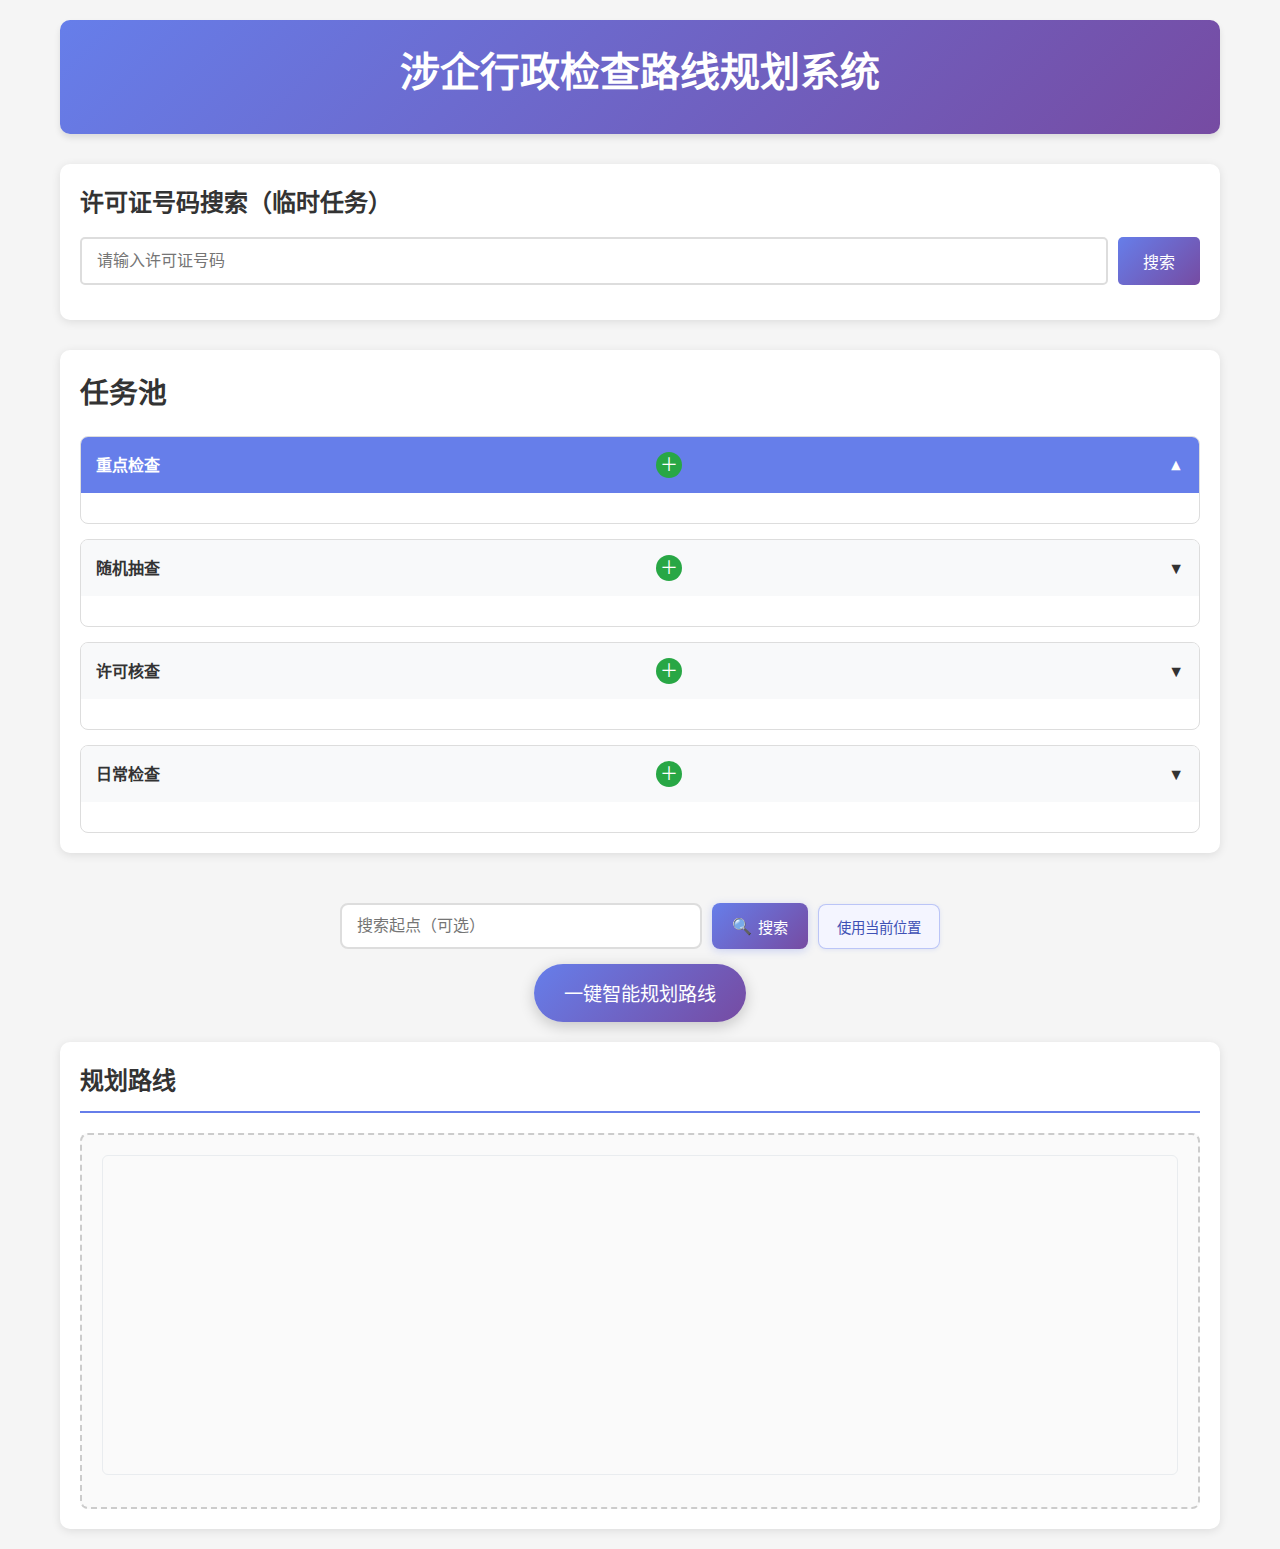
<file: index.html>
<!DOCTYPE html>
<html lang="zh-CN">
<head>
    <meta charset="UTF-8">
    <meta name="viewport" content="width=device-width, initial-scale=1.0">
    <title>涉企行政检查路线规划系统</title>
    <link rel="stylesheet" href="styles.css">
    <!-- 高德地图API -->
    <script src="https://webapi.amap.com/maps?v=1.4.15&key=5214720567b04bff9587ddc180b8d8de"></script>
</head>
<body>
    <div class="container">
        <header>
            <h1>涉企行政检查路线规划系统</h1>
        </header>
        
        <main>
            <div class="main-content">
                <!-- 许可证号码搜索区域 -->
                <section class="search-section">
                    <h2>许可证号码搜索（临时任务）</h2>
                    <div class="search-container">
                        <input type="text" id="license-number-input" placeholder="请输入许可证号码" />
                        <button class="search-button" onclick="searchByLicenseNumber()">搜索</button>
                    </div>
                    <div class="search-result" id="search-result" style="display: none;">
                        <!-- 搜索结果将在这里显示 -->
                    </div>
                </section>
                
                <!-- 任务池区域 -->
                <section class="task-pool-section">
                    <h2>任务池</h2>
                    <div class="task-categories">
                        <div class="category">
                            <div class="category-header" onclick="toggleCategory('priority')">
                                <span>重点检查</span>
                                <button type="button" class="add-license-btn" onclick="event.stopPropagation(); openLicenseSearch();">＋</button>
                                <span class="arrow">▼</span>
                            </div>
                            <div class="category-items" id="priority-items">
                                <!-- 动态加载重点检查任务 -->
                                <div class="loading-message">正在加载重点检查任务...</div>
                            </div>
                        </div>
                        
                        <div class="category">
                            <div class="category-header" onclick="toggleCategory('random')">
                                <span>随机抽查</span>
                                <button type="button" class="add-license-btn" onclick="event.stopPropagation(); openLicenseSearch('random');">＋</button>
                                <span class="arrow">▼</span>
                            </div>
                            <div class="category-items" id="random-items">
                                <!-- 动态加载随机抽查任务 -->
                                <div class="loading-message">正在加载随机抽查任务...</div>
                            </div>
                        </div>
                        
                        <div class="category">
                            <div class="category-header" onclick="toggleCategory('permit')">
                                <span>许可核查</span>
                                <button type="button" class="add-license-btn" onclick="event.stopPropagation(); openLicenseSearch('permit');">＋</button>
                                <span class="arrow">▼</span>
                            </div>
                            <div class="category-items" id="permit-items">
                                <!-- 动态加载许可核查任务 -->
                                <div class="loading-message">正在加载许可核查任务...</div>
                            </div>
                        </div>
                        
                        <div class="category">
                            <div class="category-header" onclick="toggleCategory('routine')">
                                <span>日常检查</span>
                                <button type="button" class="add-license-btn" onclick="event.stopPropagation(); openLicenseSearch('routine');">＋</button>
                                <span class="arrow">▼</span>
                            </div>
                            <div class="category-items" id="routine-items">
                                <!-- 动态加载日常检查任务 -->
                                <div class="loading-message">正在加载日常检查任务...</div>
                            </div>
                        </div>
                    </div>
                </section>
                
                <!-- 操作按钮区域 -->
                <section class="action-section">
                    <!-- 起点搜索区域 -->
                    <div class="start-point-search">
                        <input type="text" id="start-point-input" class="start-point-input" 
                               placeholder="搜索起点（可选）" 
                               onkeypress="if(event.key === 'Enter') searchStartPoint()">
                        <button class="search-start-btn" onclick="searchStartPoint()">
                            <span class="search-icon">🔍</span>
                            搜索
                        </button>
                        <button class="locate-start-btn" id="locate-start-btn" onclick="locateCurrentStartPoint()">
                            使用当前位置
                        </button>
                        <button class="clear-start-btn" id="clear-start-btn" onclick="clearStartPoint()" style="display: none;">
                            <span>×</span>
                        </button>
                    </div>
                    <div class="start-point-result" id="start-point-result" style="display: none;">
                        <span class="result-label">起点:</span>
                        <span id="start-point-name"></span>
                        <button class="clear-start-btn-small" onclick="clearStartPoint()">×</button>
                    </div>
                    <button class="plan-button" onclick="planRoute()">
                        一键智能规划路线
                    </button>
                </section>
                
                <!-- 路线显示窗口 -->
                <section class="route-display-section">
                    <h2>规划路线</h2>
                    <div class="route-window" id="route-window">
                        <div class="selected-summary" id="selected-summary" style="display: none;"></div>
                        <div id="route-map" class="route-map"></div>
                        <div class="route-placeholder">
                        </div>
                        <div class="route-content" id="route-content" style="display: none;">
                            <!-- 路线内容将在这里动态生成 -->
                        </div>
                    </div>
                </section>
            </div>
        </main>
    </div>
    
    <script src="api.js"></script>
    <script src="script.js"></script>
</body>
</html>
</file>
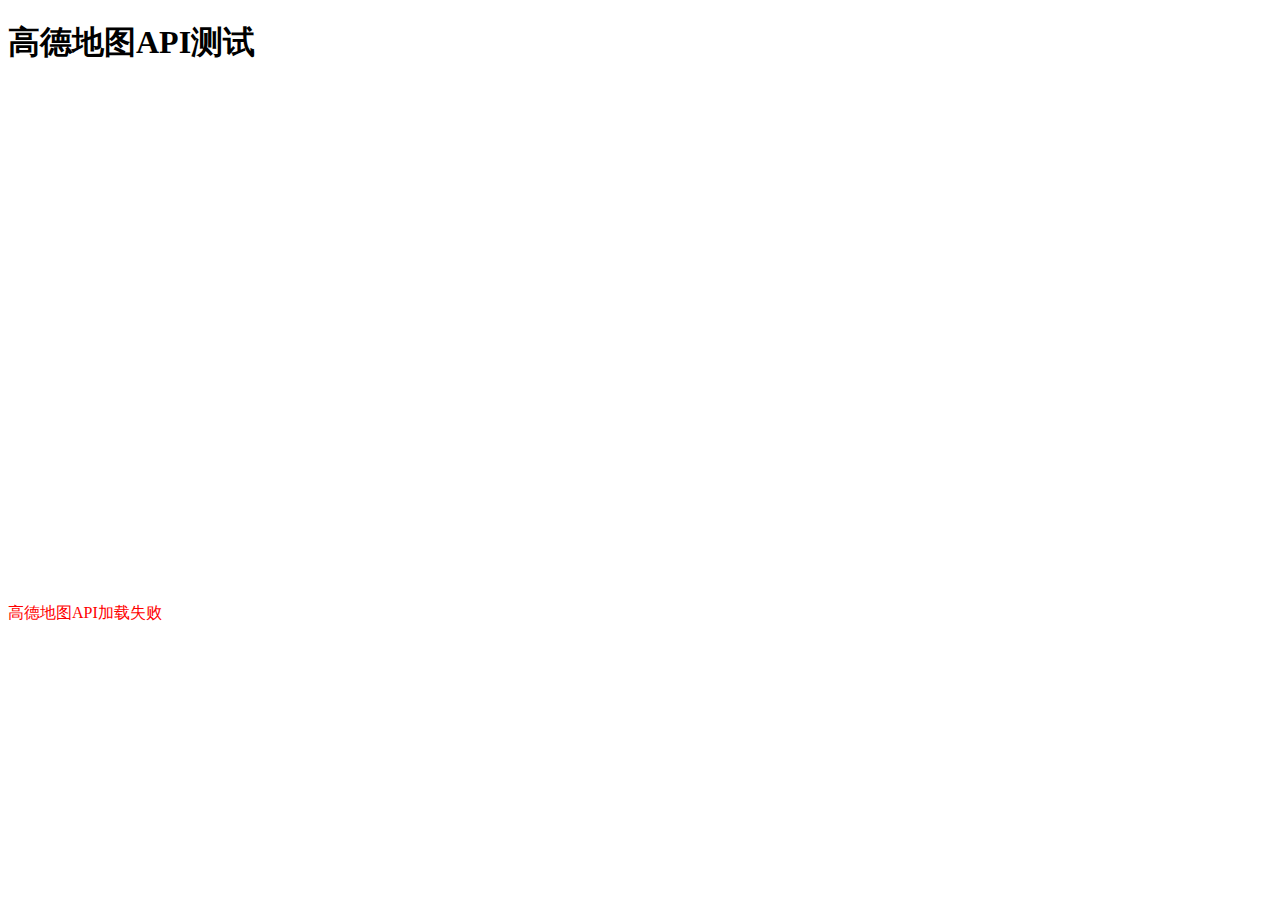
<file: test_amap.html>
<!DOCTYPE html>
<html>
<head>
    <meta charset="utf-8">
    <title>高德地图API测试</title>
    <style>
        #container {
            width: 100%;
            height: 500px;
        }
    </style>
    <script src="https://webapi.amap.com/maps?v=1.4.15&key=0b9fba76af2364e9e650e8eacffc508f"></script>
</head>
<body>
    <h1>高德地图API测试</h1>
    <div id="container"></div>
    
    <script>
        window.onload = function() {
            // 检查高德地图API是否加载成功
            if (typeof AMap !== 'undefined') {
                console.log('高德地图API加载成功');
                document.body.innerHTML += '<p style="color: green;">高德地图API加载成功</p>';
                
                // 初始化地图
                var map = new AMap.Map('container', {
                    zoom: 11,
                    center: [120.8943, 32.0123] // 南通市坐标
                });
                
                document.body.innerHTML += '<p style="color: green;">地图初始化成功</p>';
            } else {
                console.log('高德地图API加载失败');
                document.body.innerHTML += '<p style="color: red;">高德地图API加载失败</p>';
            }
        };
    </script>
</body>
</html>
</file>
<file: styles.css>
/* 全局样式 */
* {
    margin: 0;
    padding: 0;
    box-sizing: border-box;
}

body {
    font-family: 'Segoe UI', Tahoma, Geneva, Verdana, sans-serif;
    background-color: #f5f5f5;
    color: #333;
    line-height: 1.6;
}

.container {
    max-width: 1200px;
    margin: 0 auto;
    padding: 20px;
}

header {
    text-align: center;
    margin-bottom: 30px;
    background: linear-gradient(135deg, #667eea 0%, #764ba2 100%);
    color: white;
    padding: 20px;
    border-radius: 10px;
    box-shadow: 0 4px 6px rgba(0, 0, 0, 0.1);
}

header h1 {
    font-size: 2.5em;
    margin-bottom: 10px;
}

/* 许可证号码搜索区域样式 */
.search-section {
    background: white;
    border-radius: 10px;
    padding: 20px;
    margin-bottom: 30px;
    box-shadow: 0 2px 10px rgba(0, 0, 0, 0.1);
}

.search-section h2 {
    color: #333;
    margin-bottom: 15px;
    font-size: 1.5em;
}

.search-container {
    display: flex;
    gap: 10px;
    margin-bottom: 15px;
}

#license-number-input {
    flex: 1;
    padding: 12px 15px;
    border: 2px solid #ddd;
    border-radius: 5px;
    font-size: 16px;
    transition: border-color 0.3s;
}

#license-number-input:focus {
    outline: none;
    border-color: #667eea;
}

.search-button {
    background: linear-gradient(135deg, #667eea 0%, #764ba2 100%);
    color: white;
    border: none;
    padding: 12px 25px;
    border-radius: 5px;
    cursor: pointer;
    font-size: 16px;
    transition: transform 0.2s;
}

.search-button:hover {
    transform: translateY(-2px);
}

.search-result {
    margin-top: 15px;
    padding: 15px;
    border-radius: 5px;
    background-color: #f8f9fa;
}

.loading, .no-result, .error {
    text-align: center;
    padding: 20px;
    color: #666;
}

.error {
    color: #e74c3c;
    background-color: #fdf2f2;
    border: 1px solid #f5c6cb;
    border-radius: 5px;
}

.result-item {
    background: white;
    border-radius: 8px;
    padding: 20px;
    box-shadow: 0 2px 4px rgba(0,0,0,0.1);
}

.result-item h3 {
    margin-bottom: 15px;
    color: #333;
    border-bottom: 2px solid #667eea;
    padding-bottom: 10px;
}

.result-details p {
    margin-bottom: 10px;
    padding: 8px 0;
    border-bottom: 1px solid #eee;
}

.result-details strong {
    display: inline-block;
    width: 100px;
    color: #555;
}

.add-to-route {
    background: linear-gradient(135deg, #28a745 0%, #239b33 100%);
    color: white;
    border: none;
    padding: 10px 20px;
    border-radius: 5px;
    cursor: pointer;
    font-size: 14px;
    margin-top: 15px;
    transition: background 0.3s;
}

.add-to-route:hover {
    background: linear-gradient(135deg, #239b33 0%, #1e8a2d 100%);
}

/* 任务池区域样式 */
.task-pool-section {
    background: white;
    border-radius: 10px;
    padding: 20px;
    margin-bottom: 30px;
    box-shadow: 0 2px 10px rgba(0, 0, 0, 0.1);
}

.task-pool-section h2 {
    color: #333;
    margin-bottom: 20px;
    font-size: 1.8em;
}

.task-categories {
    display: flex;
    flex-direction: column;
    gap: 15px;
}

.category {
    border: 1px solid #ddd;
    border-radius: 8px;
    overflow: hidden;
}

.category-header {
    background-color: #f8f9fa;
    padding: 15px;
    cursor: pointer;
    display: flex;
    justify-content: space-between;
    align-items: center;
    font-weight: bold;
    transition: background-color 0.3s;
}

.category-header:hover {
    background-color: #e9ecef;
}

.category-header.active {
    background-color: #667eea;
    color: white;
}

/* 重点检查标题旁的＋按钮 */
.add-license-btn {
    margin-left: 10px;
    background: #28a745;
    color: #fff;
    border: none;
    width: 26px;
    height: 26px;
    border-radius: 50%;
    cursor: pointer;
    line-height: 26px;
    text-align: center;
    font-size: 18px;
}

.add-license-btn:hover {
    background: #239b33;
}

/* 重点检查内的快速搜索面板 */
.quick-search {
    display: flex;
    gap: 10px;
    align-items: center;
    padding: 10px 0;
    border-bottom: 1px dashed #e3e3e3;
    margin-bottom: 10px;
}

.quick-search input[type="text"] {
    flex: 1;
    padding: 8px 12px;
    border: 2px solid #ddd;
    border-radius: 5px;
    font-size: 14px;
}

.quick-msg { font-size: 12px; color: #666; }
.quick-msg.loading { color: #666; }
.quick-msg.success { color: #28a745; }
.quick-msg.error { color: #e74c3c; }

/* 任务项删除按钮 */
.task-item .delete-btn {
    margin-left: 10px;
    background: #e74c3c;
    color: #fff;
    border: none;
    width: 22px;
    height: 22px;
    border-radius: 50%;
    cursor: pointer;
    line-height: 22px;
    text-align: center;
    font-size: 14px;
}

.task-item .delete-btn:hover { background: #c0392b; }

.arrow {
    transition: transform 0.3s;
}

.arrow.rotated {
    transform: rotate(180deg);
}

.category-items {
    padding: 15px;
    max-height: 0;
    overflow: hidden;
    transition: max-height 0.3s ease-out;
}

.category-items.expanded {
    max-height: 500px;
}

.task-item {
    padding: 10px 0;
    border-bottom: 1px solid #eee;
    display: flex;
    align-items: center;
}

.task-item:last-child {
    border-bottom: none;
}

.task-item input[type="checkbox"] {
    margin-right: 10px;
    transform: scale(1.2);
}

.address-info {
    margin-left: auto;
    font-size: 0.8rem;
    color: #666;
}

/* 右侧绿色分类标记 */
.category-badge {
    margin-left: 10px;
    color: #28a745;
    font-size: 0.8rem;
}

.address-detail {
    font-size: 0.9rem;
    color: #666;
    margin-top: 5px;
}

.distance-info {
    font-size: 0.8rem;
    color: #764ba2;
    margin-top: 5px;
    font-weight: bold;
}

.loading-message, .empty-message {
    text-align: center;
    color: #999;
    font-style: italic;
    padding: 20px;
}

/* 操作按钮样式 */
.action-section {
    display: flex;
    flex-direction: column;
    justify-content: center;
    align-items: center;
    padding: 20px;
    gap: 15px;
}

/* 起点搜索区域 */
.start-point-search {
    display: flex;
    align-items: center;
    gap: 10px;
    width: 100%;
    max-width: 600px;
}

.start-point-input {
    flex: 1;
    padding: 12px 15px;
    border: 2px solid #ddd;
    border-radius: 8px;
    font-size: 1rem;
    transition: border-color 0.3s;
}

.start-point-input:focus {
    outline: none;
    border-color: #667eea;
}

.search-start-btn {
    background: linear-gradient(135deg, #667eea 0%, #764ba2 100%);
    color: white;
    border: none;
    padding: 12px 20px;
    border-radius: 8px;
    cursor: pointer;
    font-size: 0.95rem;
    display: flex;
    align-items: center;
    gap: 6px;
    transition: transform 0.3s, box-shadow 0.3s;
    box-shadow: 0 2px 8px rgba(102, 126, 234, 0.3);
}

.search-start-btn:hover {
    transform: translateY(-2px);
    box-shadow: 0 4px 12px rgba(102, 126, 234, 0.4);
}

.locate-start-btn {
    background: #f4f5ff;
    color: #3f51b5;
    border: 1px solid rgba(102, 126, 234, 0.4);
    padding: 11px 18px;
    border-radius: 8px;
    cursor: pointer;
    font-size: 0.9rem;
    transition: background 0.3s, color 0.3s, transform 0.3s;
    box-shadow: 0 1px 4px rgba(102, 126, 234, 0.15);
    display: flex;
    align-items: center;
    justify-content: center;
}

.locate-start-btn:hover {
    background: #e7e9ff;
    color: #2c3894;
    transform: translateY(-1px);
}

.locate-start-btn:disabled {
    opacity: 0.6;
    cursor: not-allowed;
    background: #f4f5ff;
    color: #8c8fae;
    transform: none;
    box-shadow: none;
}

.search-icon {
    font-size: 1rem;
}

.clear-start-btn {
    background: #ff6b6b;
    color: white;
    border: none;
    width: 32px;
    height: 32px;
    border-radius: 50%;
    cursor: pointer;
    display: flex;
    align-items: center;
    justify-content: center;
    font-size: 18px;
    line-height: 1;
    transition: background 0.3s;
}

.clear-start-btn:hover {
    background: #ee5a6f;
}


.start-point-result {
    background: linear-gradient(135deg, #e8f5e9 0%, #c8e6c9 100%);
    border: 2px solid #4caf50;
    border-radius: 8px;
    padding: 10px 15px;
    display: flex;
    align-items: center;
    gap: 10px;
    width: 100%;
    max-width: 600px;
}

.result-label {
    font-weight: 600;
    color: #2e7d32;
    font-size: 0.9rem;
}

#start-point-name {
    flex: 1;
    color: #1b5e20;
    font-size: 0.9rem;
    word-break: break-word;
}

.clear-start-btn-small {
    background: #ff5722;
    color: white;
    border: none;
    width: 22px;
    height: 22px;
    border-radius: 50%;
    cursor: pointer;
    font-size: 14px;
    line-height: 1;
    display: flex;
    align-items: center;
    justify-content: center;
    transition: background 0.3s;
}

.clear-start-btn-small:hover {
    background: #e64a19;
}

.plan-button {
    background: linear-gradient(135deg, #667eea 0%, #764ba2 100%);
    color: white;
    border: none;
    padding: 15px 30px;
    font-size: 1.2rem;
    border-radius: 50px;
    cursor: pointer;
    transition: transform 0.3s, box-shadow 0.3s;
    box-shadow: 0 4px 15px rgba(0, 0, 0, 0.2);
}

.plan-button:hover {
    transform: translateY(-3px);
    box-shadow: 0 6px 20px rgba(0, 0, 0, 0.3);
}

.plan-button:active {
    transform: translateY(1px);
}

.nav-button {
    background: linear-gradient(135deg, #00c6ff 0%, #0072ff 100%);
    color: white;
    border: none;
    padding: 12px 30px;
    font-size: 1rem;
    border-radius: 40px;
    cursor: pointer;
    transition: transform 0.3s, box-shadow 0.3s, opacity 0.3s;
    box-shadow: 0 4px 12px rgba(0, 114, 255, 0.3);
}

.nav-button:hover {
    transform: translateY(-2px);
    box-shadow: 0 6px 18px rgba(0, 114, 255, 0.4);
}

.nav-button:active {
    transform: translateY(1px);
}

.nav-button.disabled {
    opacity: 0.5;
    cursor: not-allowed;
    box-shadow: none;
    transform: none;
}


@media (max-width: 768px) {
}




/* 路线显示窗口样式 */
.route-display-section {
    background: white;
    border-radius: 10px;
    padding: 20px;
    box-shadow: 0 2px 10px rgba(0, 0, 0, 0.1);
    grid-column: span 2;
}

@media (max-width: 768px) {
    .route-display-section {
        grid-column: span 1;
    }
}

.route-display-section h2 {
    margin-bottom: 20px;
    color: #333;
    border-bottom: 2px solid #667eea;
    padding-bottom: 10px;
}

.route-window {
    min-height: 300px;
    border: 2px dashed #ccc;
    border-radius: 8px;
    padding: 20px;
    background-color: #fafafa;
}

.route-map {
    width: 100%;
    height: 320px;
    border: 1px solid #e9ecef;
    border-radius: 6px;
    margin-bottom: 12px;
}

.selected-summary {
    margin-bottom: 12px;
    padding: 10px;
    background: #fff;
    border: 1px solid #e9ecef;
    border-radius: 6px;
}

.selected-summary h4 {
    margin-bottom: 8px;
    color: #333;
}

.selected-list {
    list-style: none;
}

.selected-item {
    display: flex;
    align-items: center;
    padding: 6px 0;
    border-bottom: 1px dashed #eee;
}

.selected-item:last-child {
    border-bottom: none;
}

.selected-item .name { font-weight: 600; margin-right: 8px; }
.selected-item .addr { color: #666; font-size: 0.9rem; }
.selected-item .badge { margin-left: auto; color: #28a745; font-size: 0.8rem; }

.route-placeholder {
    display: flex;
    justify-content: center;
    align-items: center;
    height: 100%;
    color: #999;
    font-style: italic;
    text-align: center;
}

.route-content {
    height: 100%;
}

.segment-hint {
    margin-bottom: 14px;
    padding: 12px 16px;
    background: linear-gradient(135deg, rgba(102, 126, 234, 0.1) 0%, rgba(118, 75, 162, 0.1) 100%);
    border-left: 4px solid #667eea;
    border-radius: 8px;
    color: #374151;
    font-size: 0.95rem;
    line-height: 1.5;
}

.segment-list {
    display: flex;
    flex-direction: column;
    gap: 14px;
}

.segment-card {
    background: #ffffff;
    border: 1px solid #e3e6ef;
    border-radius: 12px;
    padding: 16px;
    box-shadow: 0 4px 12px rgba(15, 23, 42, 0.08);
    transition: transform 0.2s ease, box-shadow 0.2s ease;
}

.segment-card:hover {
    transform: translateY(-2px);
    box-shadow: 0 8px 18px rgba(15, 23, 42, 0.12);
}

.segment-header {
    display: flex;
    justify-content: space-between;
    align-items: baseline;
    gap: 10px;
    margin-bottom: 14px;
}

.segment-order {
    background: #eef2ff;
    color: #4c6ef5;
    font-weight: 600;
    padding: 4px 10px;
    border-radius: 999px;
    font-size: 0.85rem;
}

.segment-path {
    font-size: 1.05rem;
    font-weight: 600;
    color: #212529;
    flex: 1;
}

.segment-body {
    display: grid;
    grid-template-columns: minmax(0, 1fr) auto minmax(0, 1fr);
    gap: 16px;
    align-items: center;
}

.segment-point {
    background: #f8f9fb;
    border-radius: 10px;
    padding: 12px;
    border: 1px solid #eef0f5;
    min-height: 112px;
    display: flex;
    flex-direction: column;
    justify-content: space-between;
}

.point-label {
    font-size: 0.82rem;
    color: #6c757d;
    text-transform: uppercase;
    letter-spacing: 0.04em;
    margin-bottom: 6px;
}

.point-name {
    font-weight: 600;
    color: #1f2937;
    margin-bottom: 6px;
    line-height: 1.4;
}

.point-address {
    color: #4b5563;
    font-size: 0.9rem;
    line-height: 1.4;
    word-break: break-word;
}

.segment-arrow {
    font-size: 1.6rem;
    color: #adb5bd;
    display: flex;
    align-items: center;
    justify-content: center;
}

.segment-meta {
    margin-top: 14px;
    display: flex;
    flex-wrap: wrap;
    gap: 12px;
    color: #475569;
    font-size: 0.9rem;
}

.segment-distance,
.segment-duration {
    background: #f1f5f9;
    padding: 6px 10px;
    border-radius: 999px;
}

.segment-nav-btn {
    margin-top: 14px;
    background: linear-gradient(135deg, #4c6ef5 0%, #7950f2 100%);
    color: #fff;
    border: none;
    border-radius: 8px;
    padding: 10px 18px;
    font-weight: 600;
    cursor: pointer;
    display: inline-flex;
    align-items: center;
    justify-content: center;
    box-shadow: 0 4px 12px rgba(76, 110, 245, 0.25);
    transition: transform 0.15s ease, box-shadow 0.15s ease, opacity 0.15s ease;
    width: fit-content;
}

.segment-nav-btn:hover {
    opacity: 0.95;
    box-shadow: 0 6px 16px rgba(76, 110, 245, 0.3);
}

.segment-nav-btn:active {
    transform: scale(0.98);
}

.segment-nav-btn:focus {
    outline: none;
    box-shadow: 0 0 0 3px rgba(76, 110, 245, 0.35);
}

.segment-nav-btn:disabled {
    opacity: 0.6;
    cursor: not-allowed;
    box-shadow: none;
}

.segment-nav-btn:disabled:hover {
    opacity: 0.6;
}

.segment-nav-btn:disabled:active {
    transform: none;
}

.segment-nav-btn:disabled:focus {
    box-shadow: none;
}

.segment-nav-btn + .segment-nav-btn {
    margin-left: 8px;
}

@media (max-width: 768px) {
    .segment-body {
        grid-template-columns: 1fr;
        gap: 12px;
    }

    .segment-arrow {
        display: none;
    }

    .segment-card {
        padding: 14px;
    }

    .segment-point {
        min-height: auto;
    }

    .segment-meta {
        flex-direction: column;
        align-items: flex-start;
    }

    .segment-nav-btn {
        width: 100%;
        justify-content: center;
        text-align: center;
    }
}

.route-list {
    list-style-type: none;
}

.route-item {
    padding: 15px;
    margin-bottom: 10px;
    background: linear-gradient(135deg, #f8f9fa 0%, #e9ecef 100%);
    border-radius: 8px;
    display: flex;
    align-items: center;
    box-shadow: 0 2px 5px rgba(0, 0, 0, 0.1);
}

.route-item .step-number {
    background-color: #667eea;
    color: white;
    width: 30px;
    height: 30px;
    border-radius: 50%;
    display: flex;
    justify-content: center;
    align-items: center;
    margin-right: 15px;
    font-weight: bold;
}

.route-item .task-info {
    flex: 1;
}

.route-item .task-category {
    background-color: #764ba2;
    color: white;
    padding: 3px 8px;
    border-radius: 4px;
    font-size: 0.8rem;
    margin-right: 10px;
}

.route-summary {
    margin-top: 20px;
    padding: 15px;
    background-color: #e9f7ef;
    border-radius: 8px;
    border-left: 4px solid #28a745;
}

.route-summary h3 {
    margin-bottom: 10px;
    color: #155724;
}

.route-stats {
    display: flex;
    justify-content: space-around;
    flex-wrap: wrap;
    gap: 10px;
}

.stat-item {
    text-align: center;
    padding: 10px;
}

.stat-value {
    font-size: 1.5rem;
    font-weight: bold;
    color: #667eea;
}

.stat-label {
    color: #666;
    font-size: 0.9rem;
}
</file>
